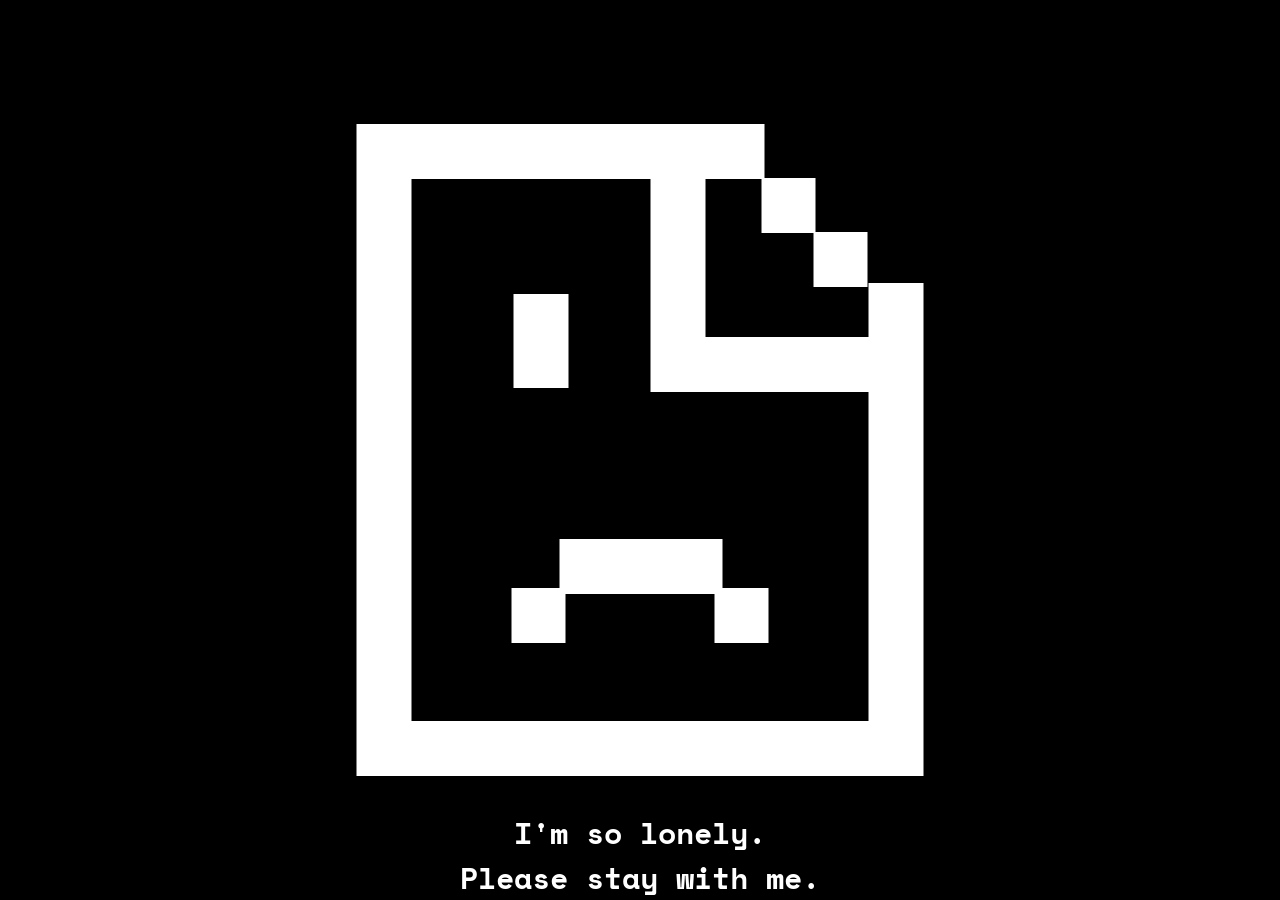
<file: weini/click.html>
<!DOCTYPE html>
<html lang="en">

<head>
    <meta charset="UTF-8">
    <meta name="viewport" content="width=device-width, initial-scale=1.0">
    <title>STAY WITH ME</title>
    <link rel="stylesheet" href="css/documentStyle.css">
    <script type="text/javascript" src="js/click.js"></script>
    <link rel="preconnect" href="https://fonts.googleapis.com">
    <link rel="preconnect" href="https://fonts.gstatic.com" crossorigin>
    <link href="https://fonts.googleapis.com/css2?family=Space+Mono:ital,wght@0,400;0,700;1,400;1,700&display=swap"
        rel="stylesheet">
</head>

<body>

</body>

</html>
</file>
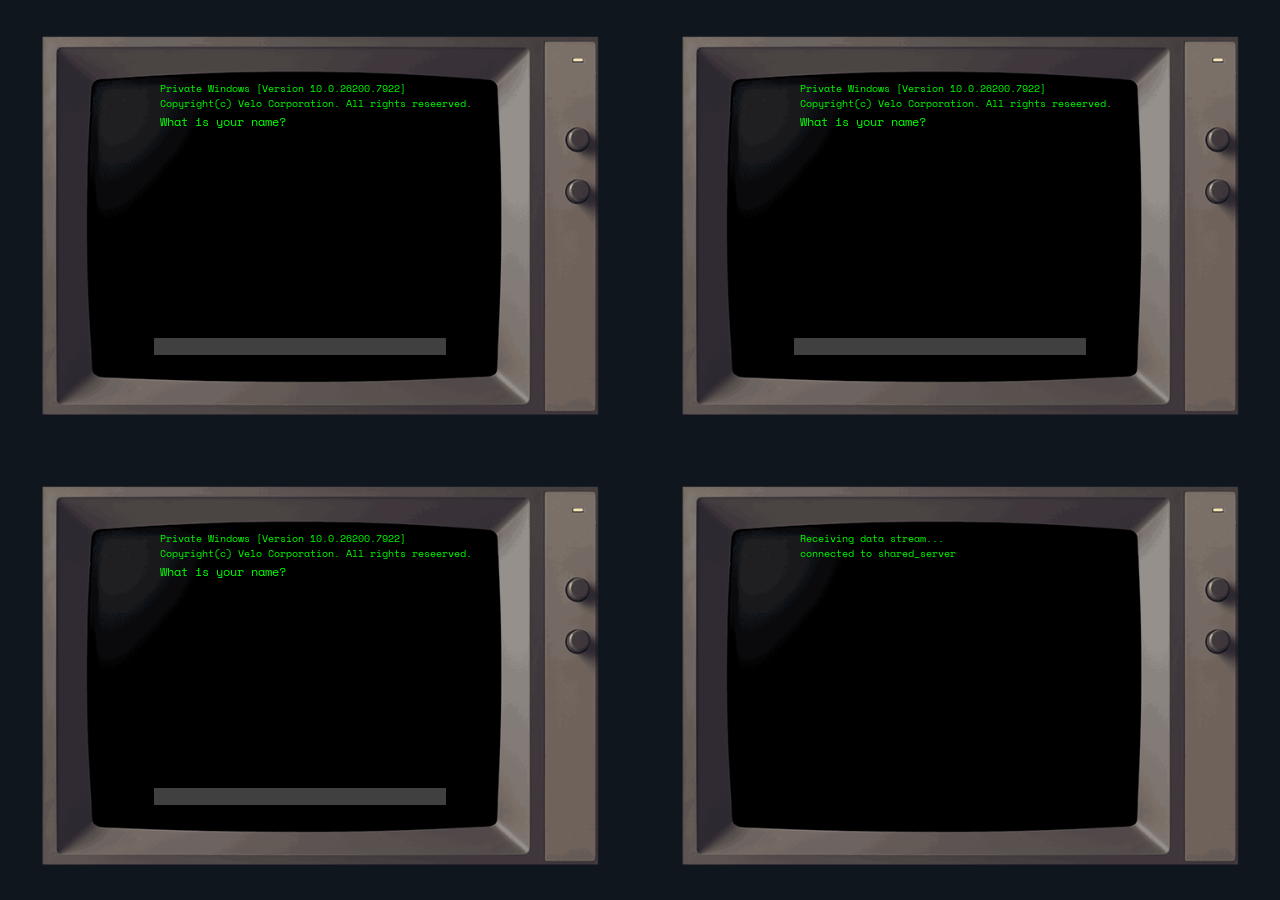
<file: weini/document.html>
<!DOCTYPE html>
<html lang="en">

<head>
    <meta charset="UTF-8">
    <meta name="viewport" content="width=device-width, initial-scale=1.0">
    <title>INPUT or TRACE</title>
    <link rel="stylesheet" href="css/documentStyle.css">
    <script type="text/javascript" src="js/document.js"></script>
    <link rel="preconnect" href="https://fonts.googleapis.com">
    <link rel="preconnect" href="https://fonts.gstatic.com" crossorigin>
    <link href="https://fonts.googleapis.com/css2?family=Space+Mono:ital,wght@0,400;0,700;1,400;1,700&display=swap"
        rel="stylesheet">
</head>

<body>

</body>

</html>
</file>
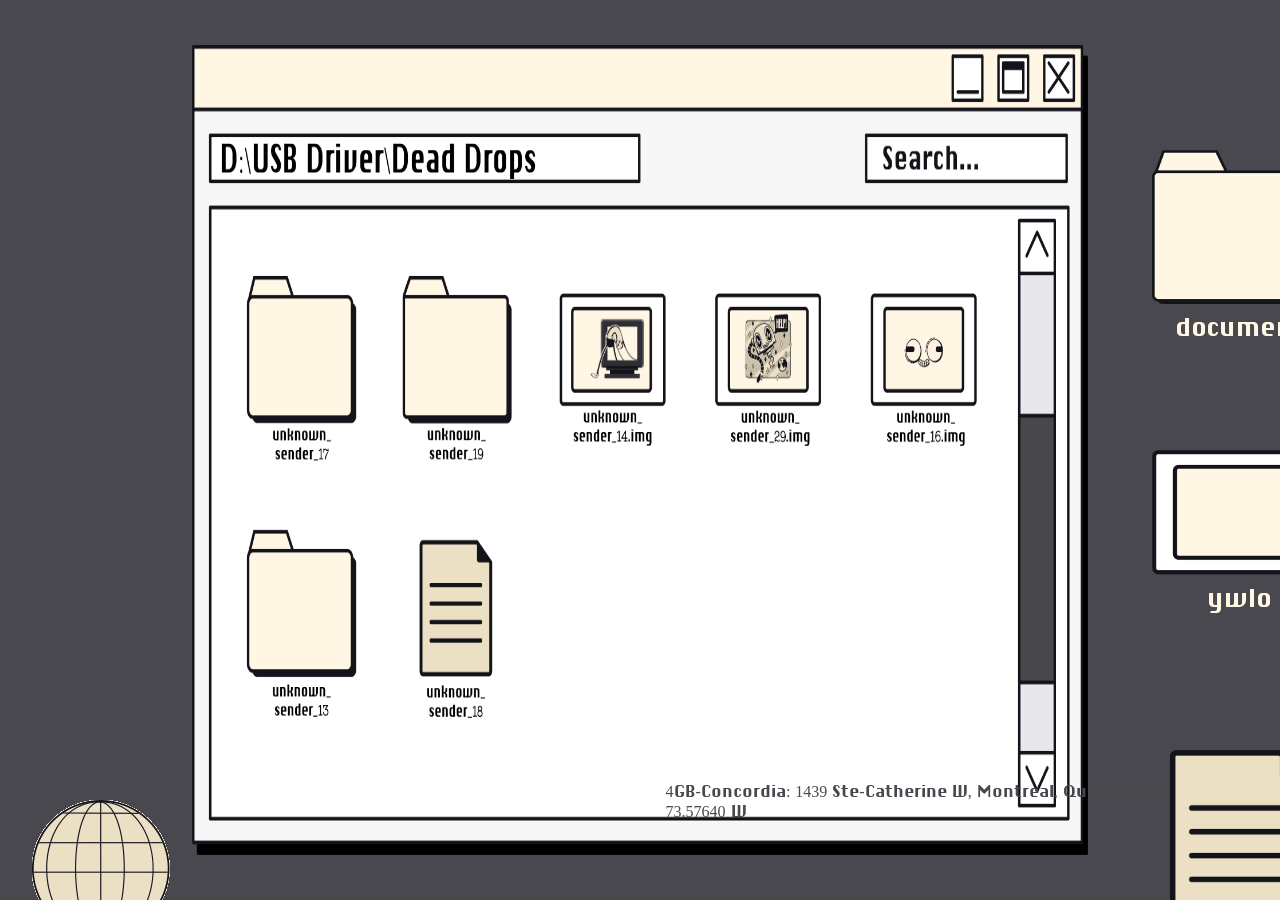
<file: weini/file.html>
<!DOCTYPE html>
<html lang="en">

<head>
    <meta charset="UTF-8">
    <meta name="viewport" content="width=device-width, initial-scale=1.0">
    <title>STORAGE or LOSS</title>
    <link rel="stylesheet" href="css/files.css">
    <script type="text/javascript" src="js/file.js"></script>
</head>

<body>

</body>

</html>
</file>
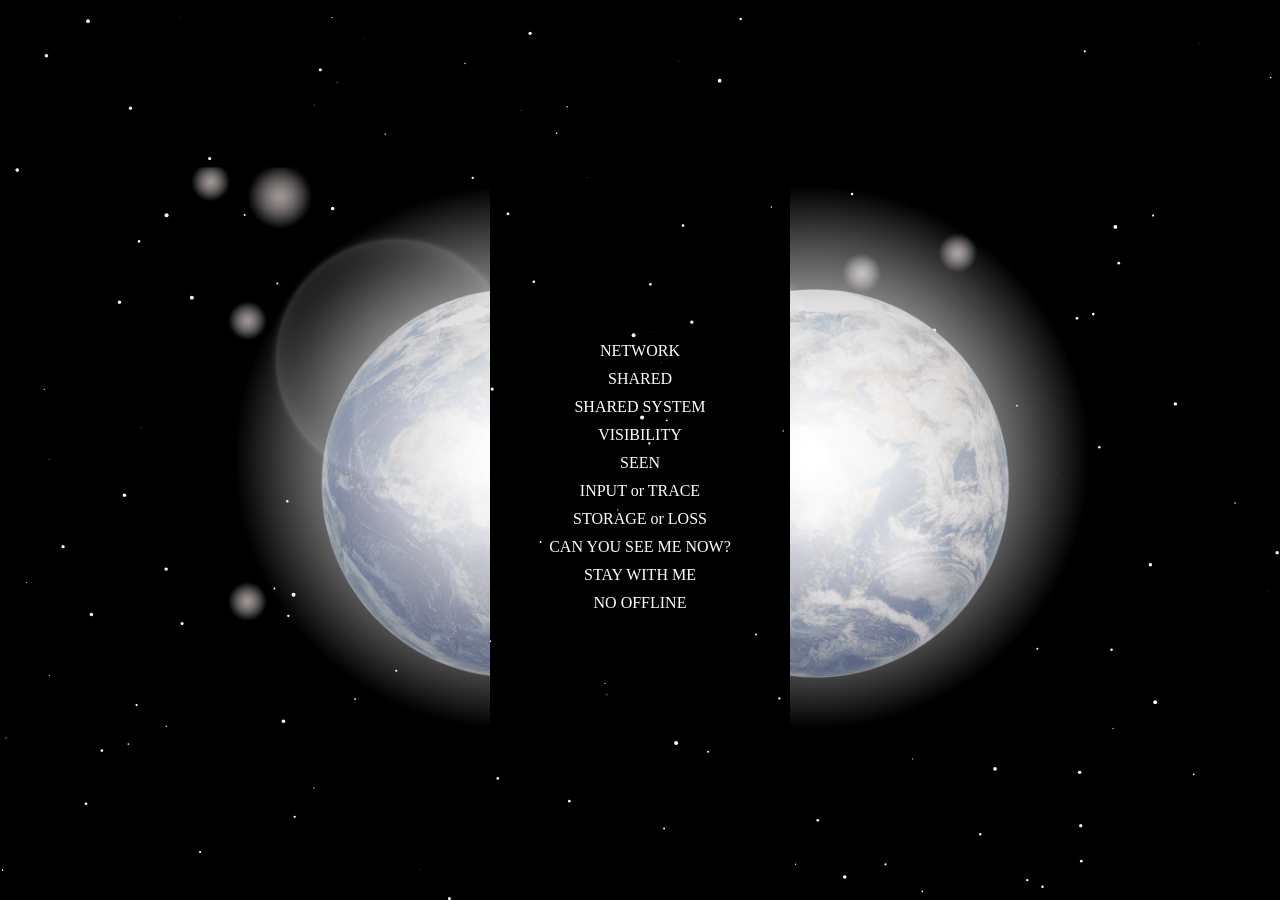
<file: weini/final.html>
<!DOCTYPE html>
<html lang="en">

<head>
    <meta charset="UTF-8">
    <title>NO OFFLINE</title>
    <link rel="stylesheet" href="css/documentStyle.css">
    <script type="text/javascript" src="js/final.js"></script>
    <link rel="preconnect" href="https://fonts.googleapis.com">
    <link rel="preconnect" href="https://fonts.gstatic.com" crossorigin>
    <link href="https://fonts.googleapis.com/css2?family=Space+Mono:ital,wght@0,400;0,700;1,400;1,700&display=swap"
        rel="stylesheet">
</head>

<body>


</body>

</html>
</file>
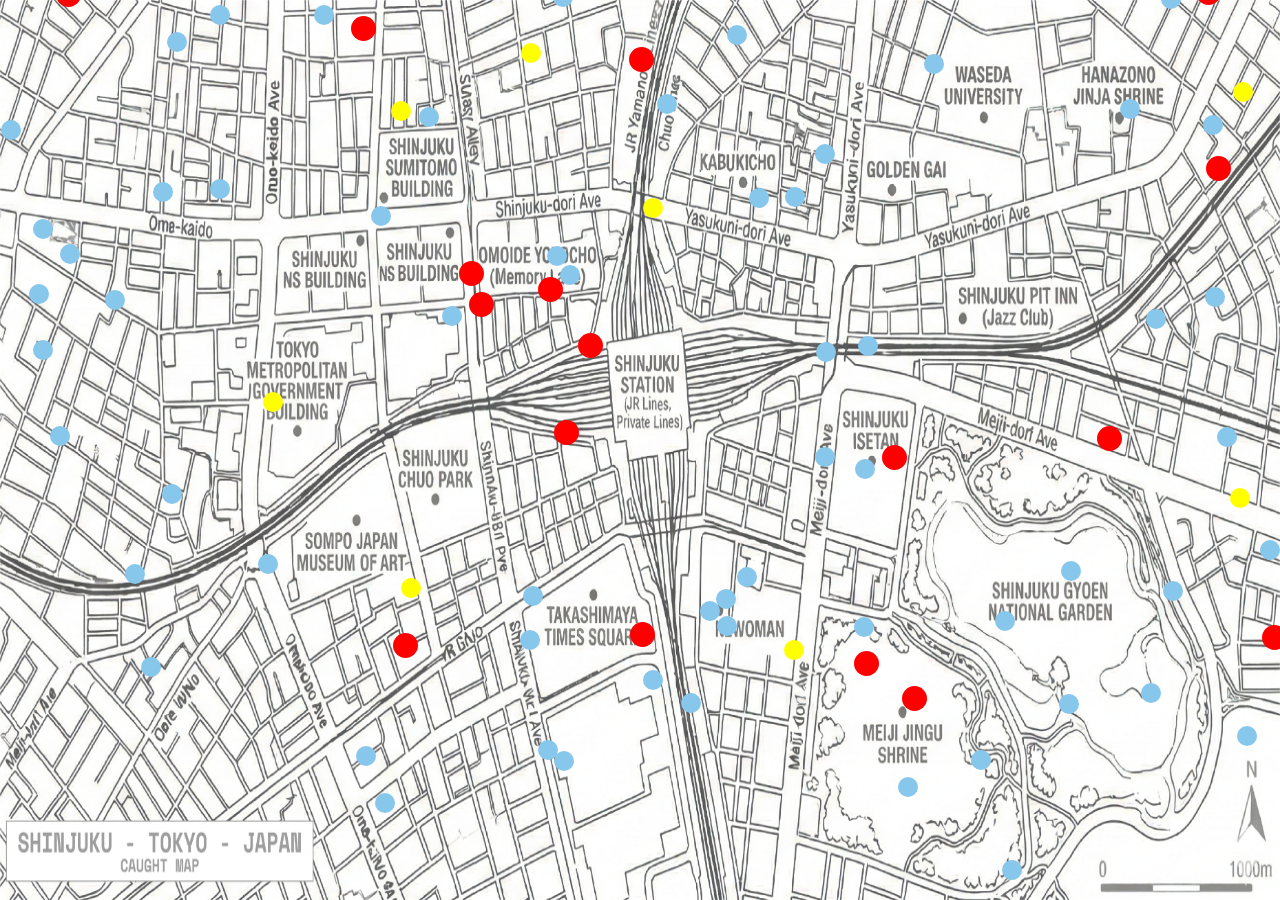
<file: weini/map.html>
<!DOCTYPE html>
<html lang="en">

<head>
    <meta charset="UTF-8">
    <meta name="viewport" content="width=device-width, initial-scale=1.0">
    <title>CAN YOU SEE ME NOW?</title>
    <link rel="stylesheet" href="css/documentStyle.css">
    <script type="text/javascript" src="js/map.js"></script>
    <link rel="preconnect" href="https://fonts.googleapis.com">
    <link rel="preconnect" href="https://fonts.gstatic.com" crossorigin>
    <link href="https://fonts.googleapis.com/css2?family=Space+Mono:ital,wght@0,400;0,700;1,400;1,700&display=swap"
        rel="stylesheet">
</head>

<body>

</body>

</html>
</file>
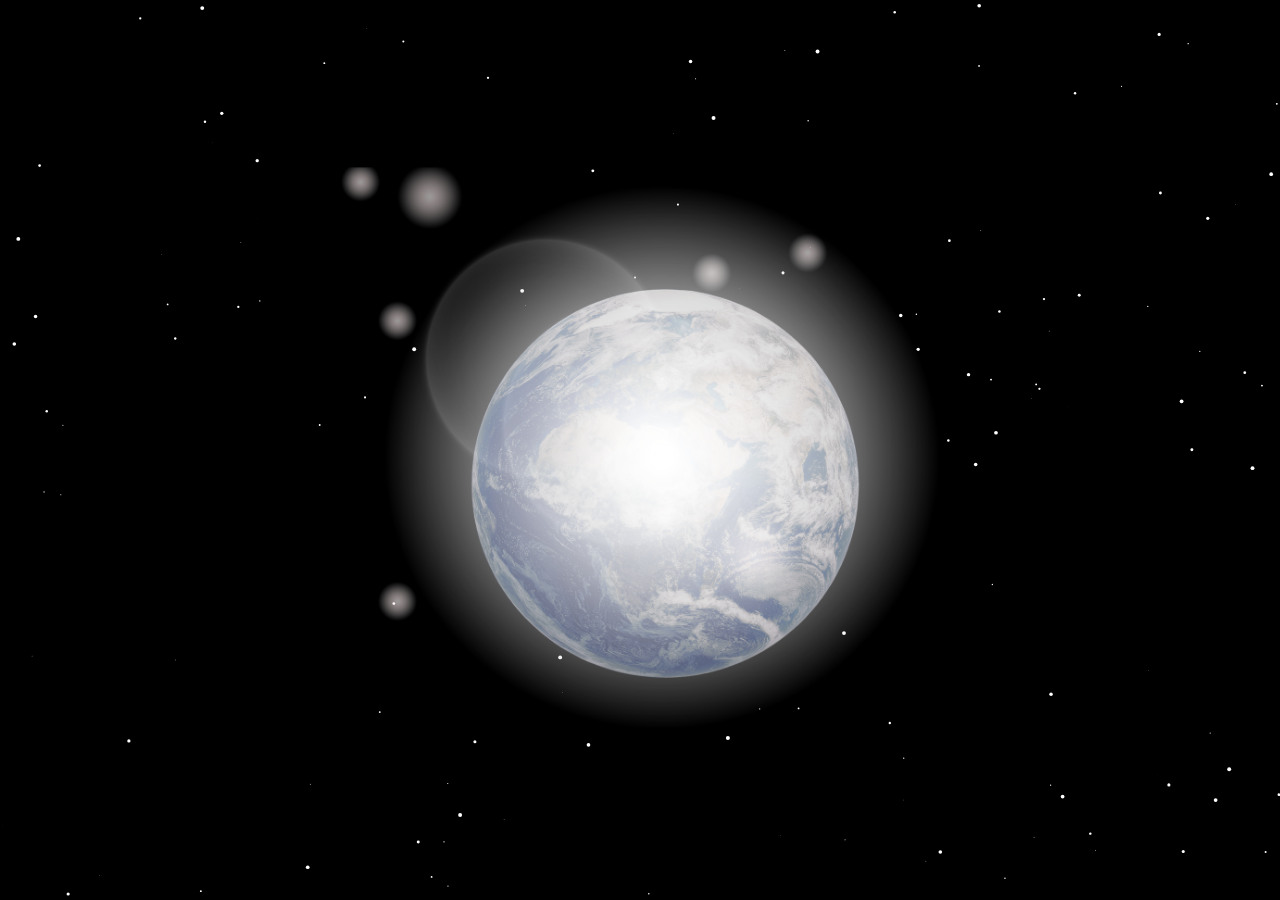
<file: xueyi/script.html>
<!DOCTYPE html>
<html>

<head>
    <meta charset="UTF-8">
    <title>Earth</title>
    <link rel="stylesheet" href="./css/script.css">
    <link rel="preconnect" href="https://fonts.googleapis.com">
    <link rel="preconnect" href="https://fonts.gstatic.com" crossorigin>
    <link href="https://fonts.googleapis.com/css2?family=Space+Mono:ital,wght@0,400;0,700;1,400;1,700&display=swap"
        rel="stylesheet">

</head>

<body>

    <script src="js/script.js"></script>

</body>

</html>
</file>
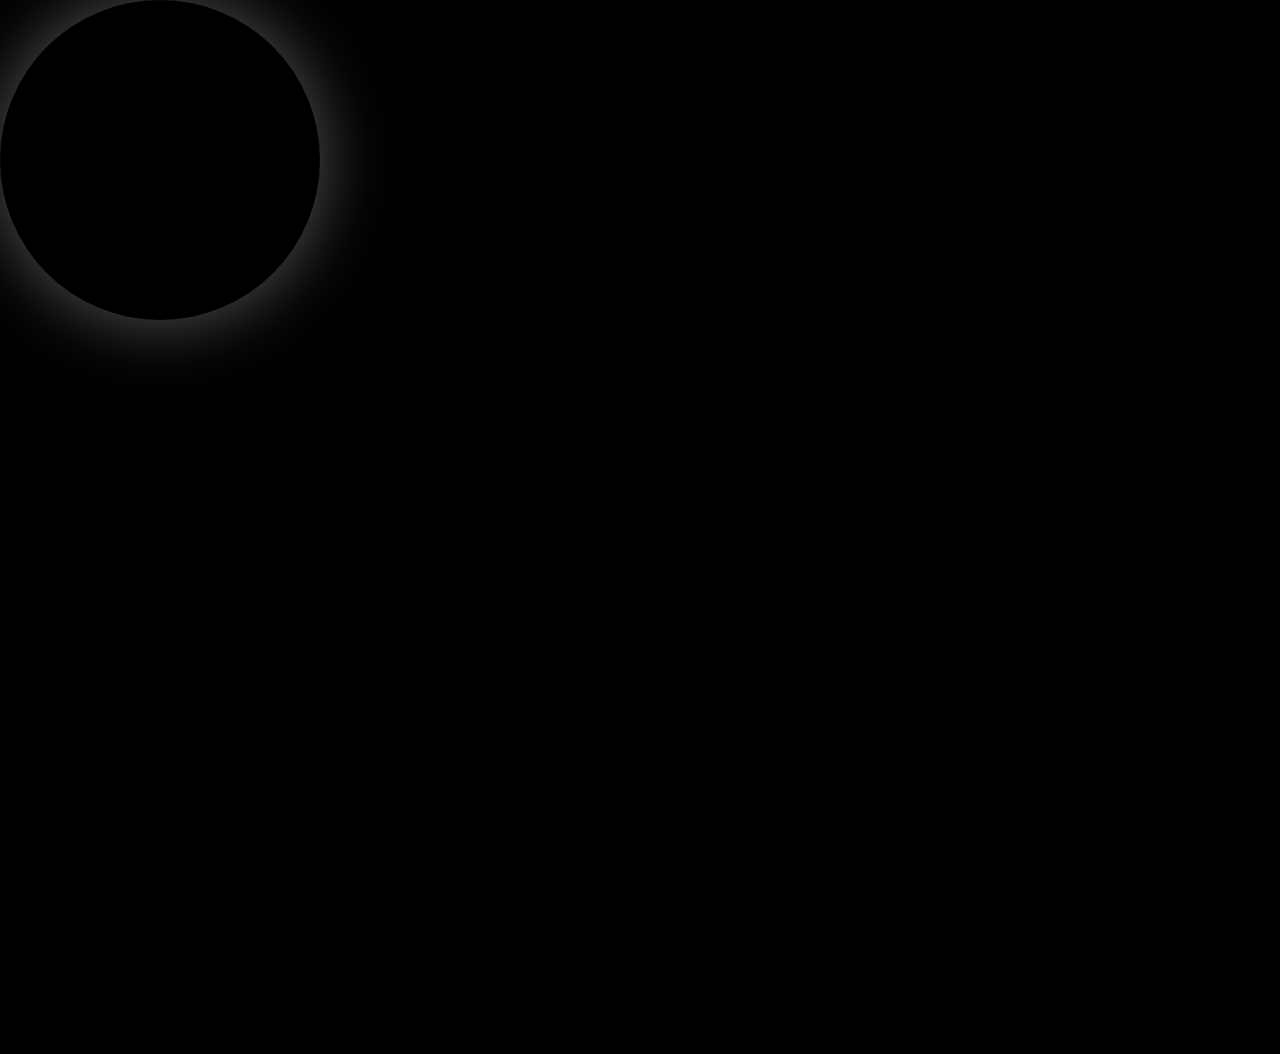
<file: xueyi/seen.html>
<!DOCTYPE html>
<html>

<head>
    <meta charset="UTF-8">
    <title>Seen</title>
    <link rel="stylesheet" href="./css/seen.css">
    <link rel="preconnect" href="https://fonts.googleapis.com">
    <link rel="preconnect" href="https://fonts.gstatic.com" crossorigin>
    <link href="https://fonts.googleapis.com/css2?family=Space+Mono:ital,wght@0,400;0,700;1,400;1,700&display=swap"
        rel="stylesheet">

</head>

<body>

    <script src="js/seen.js"></script>

</body>

</html>
</file>
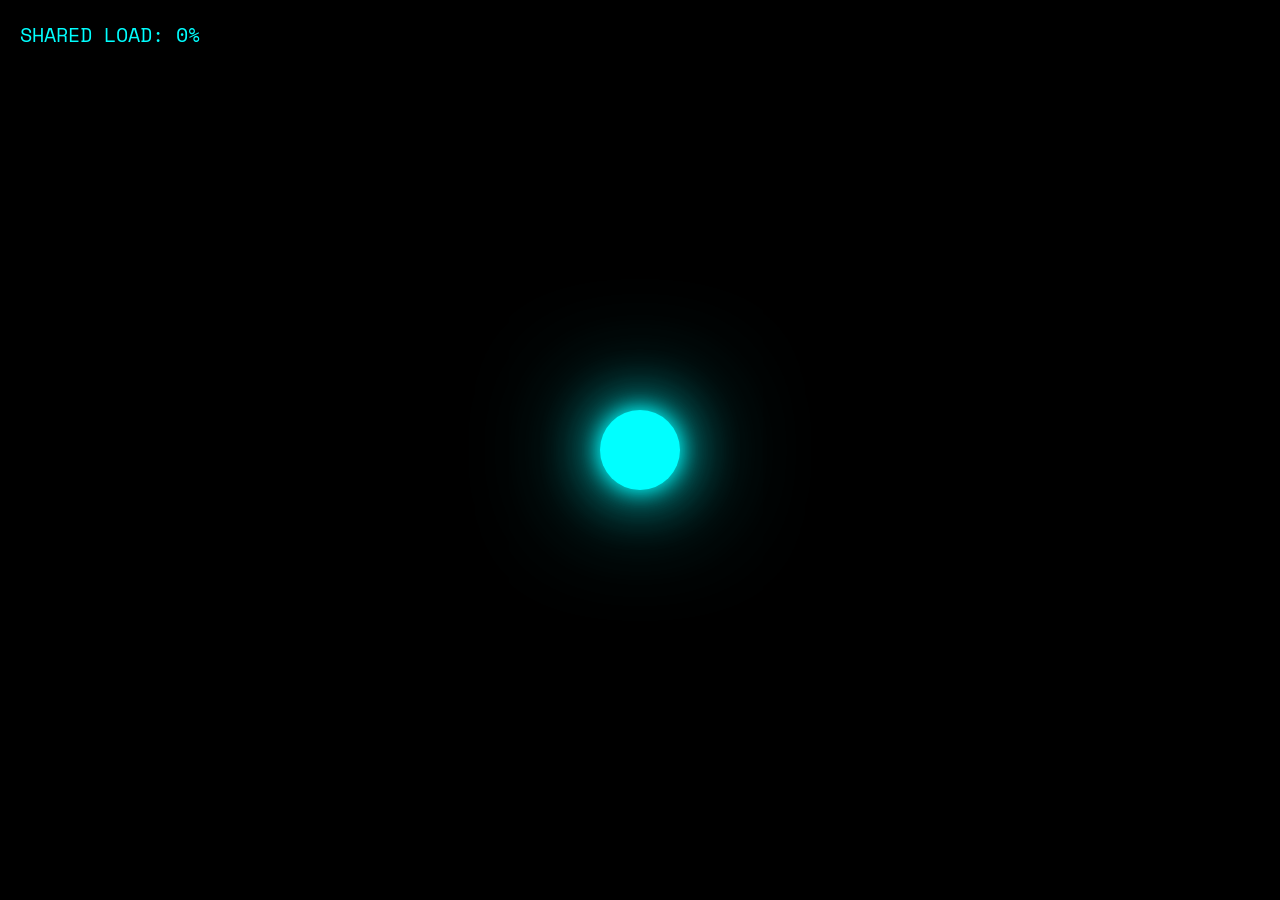
<file: xueyi/shard.html>
<!DOCTYPE html>
<html>

<head>
    <meta charset="UTF-8">
    <title>Shared</title>
    <link rel="stylesheet" href="./css/shard.css">
    <link rel="preconnect" href="https://fonts.googleapis.com">
    <link rel="preconnect" href="https://fonts.gstatic.com" crossorigin>
    <link href="https://fonts.googleapis.com/css2?family=Space+Mono:ital,wght@0,400;0,700;1,400;1,700&display=swap"
        rel="stylesheet">

</head>

<body>
    <script src="js/shared.js"></script>
</body>

</html>
</file>
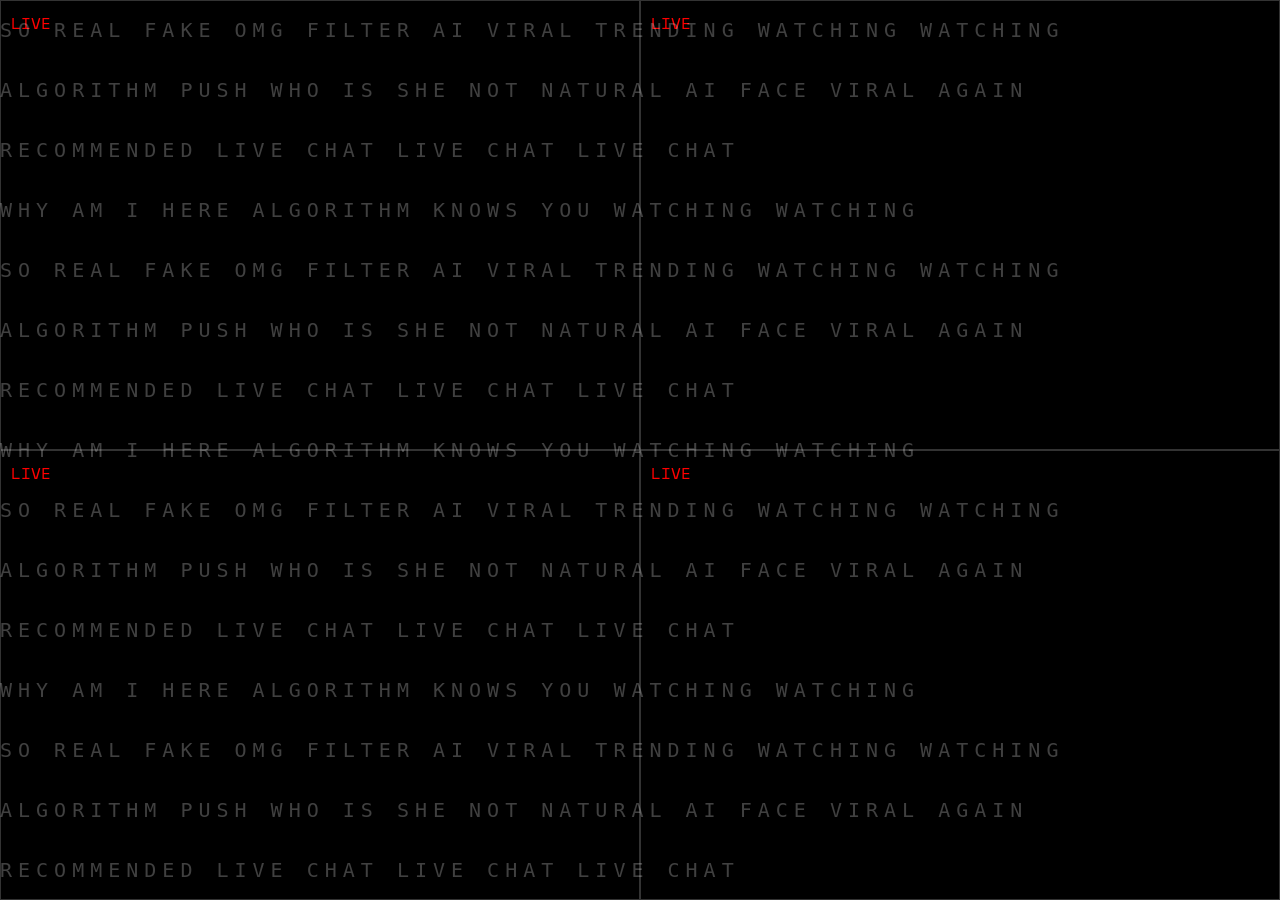
<file: xueyi/shared.system.html>
<!DOCTYPE html>
<html>

<head>
    <meta charset="UTF-8">
    <title>Shared System</title>
    <link rel="stylesheet" href="./css/shared.system.css">
    <link rel="preconnect" href="https://fonts.googleapis.com">
    <link rel="preconnect" href="https://fonts.gstatic.com" crossorigin>
    <link href="https://fonts.googleapis.com/css2?family=Space+Mono:ital,wght@0,400;0,700;1,400;1,700&display=swap"
        rel="stylesheet">

</head>

<body>
    <script src="js/shared.system.js"></script>
</body>

</html>
</file>
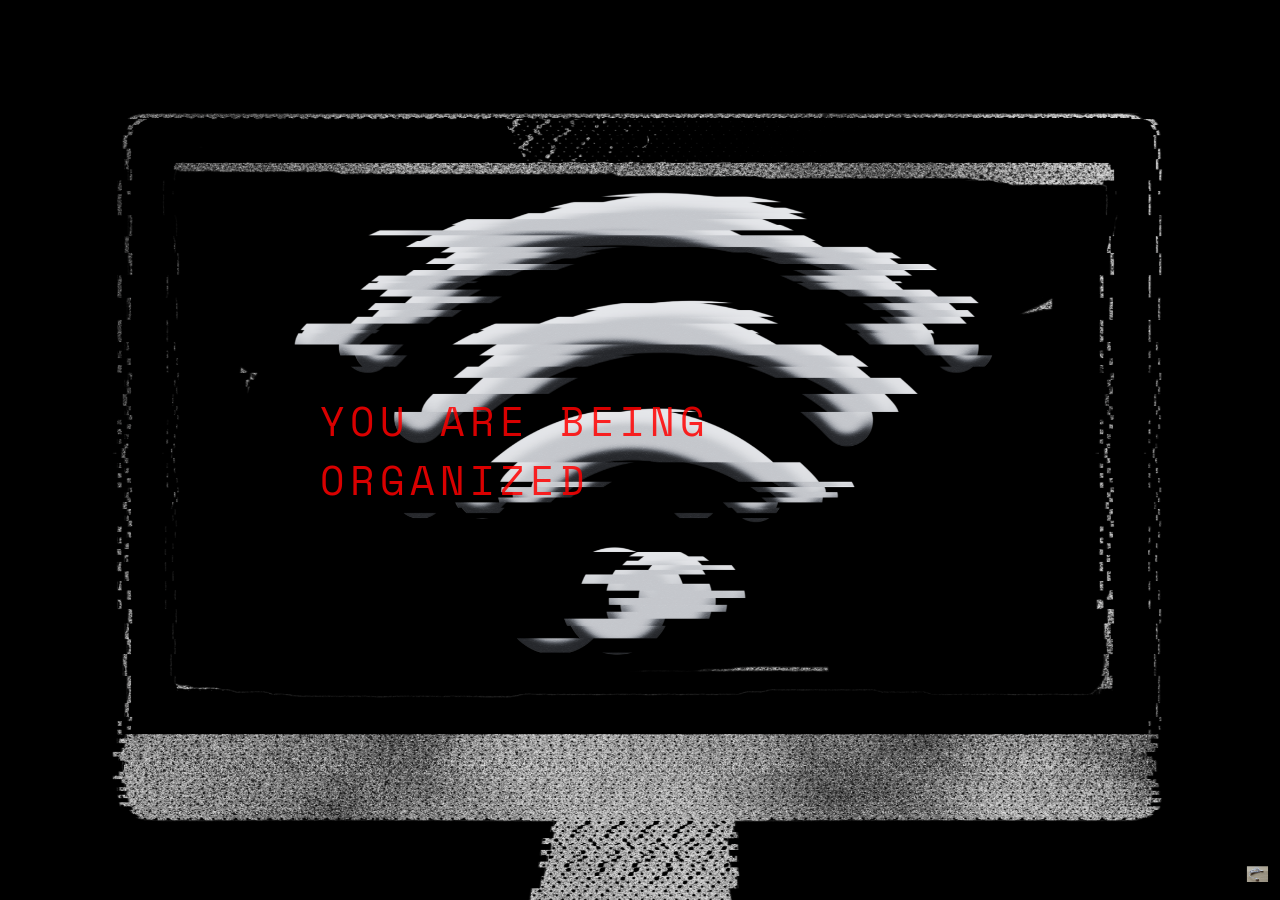
<file: xueyi/visibility.html>
<!DOCTYPE html>
<html>

<head>
    <meta charset="UTF-8">
    <title>Visibility</title>

    <link rel="stylesheet" href="./css/visibility.css">
    <link rel="preconnect" href="https://fonts.googleapis.com">
    <link rel="preconnect" href="https://fonts.gstatic.com" crossorigin>
    <link href="https://fonts.googleapis.com/css2?family=Space+Mono:ital,wght@0,400;0,700;1,400;1,700&display=swap"
        rel="stylesheet">

</head>

<body>
    <script src="js/visibility.js"></script>
</body>

</html>
</file>
<file: weini/css/documentStyle.css>
.space-mono-regular {
    font-family: "Space Mono", monospace;
    font-weight: 400;
    font-style: normal;
}

.space-mono-bold {
    font-family: "Space Mono", monospace;
    font-weight: 700;
    font-style: normal;
}

.space-mono-regular-italic {
    font-family: "Space Mono", monospace;
    font-weight: 400;
    font-style: italic;
}

.space-mono-bold-italic {
    font-family: "Space Mono", monospace;
    font-weight: 700;
    font-style: italic;
}


.blink {
    animation: blinkAnim 0.6s linear infinite;
}

@keyframes blinkAnim {

    0%,
    100% {
        opacity: 1
    }

    50% {
        opacity: 0.15
    }
}

.dot {
    transition: transform .15s ease, box-shadow .15s ease;
}

.caughtHover:hover {
    transform: scale(1.25);
    box-shadow: 0 0 18px rgba(117, 94, 94, 0.9);
}


.cursor {
    position: fixed;
    cursor: auto;
    left: 0;
    top: 0;
    /* width: 18px;
    height: 18px; */
    border: 2px solid rgba(255, 255, 255, 0.9);
    /* border-radius: 50%; */
    transform: translate(-50%, -50%);
    pointer-events: none;
    z-index: 999999;
    mix-blend-mode: difference;

}

.cursor.c2 {
    width: 12px;
    height: 12px;
    border-width: 2px;
    opacity: .7;
}

.cursor.c3 {
    width: 28px;
    height: 28px;
    border-width: 2px;
    opacity: .35;
}

.cursor.c4 {
    width: 6px;
    height: 6px;
    background: rgba(255, 255, 255, 0.9);
    border: none;
    opacity: .9;
}
</file>
<file: weini/css/files.css>
@font-face {
    font-family: "MyCustomFont";
    src: url("Chiq.ttf") format("truetype");
    font-weight: normal;
    font-style: normal;
}

#draggable-box-a:hover {
    filter: blur(2px);
    filter: drop-shadow(8px 8px 10px gray);
}

#draggable-box-b:hover {
    filter: blur(2px);
    filter: drop-shadow(8px 8px 10px gray);
}

#draggable-box-c:hover {
    filter: blur(2px);
    filter: drop-shadow(8px 8px 10px gray);
}
</file>
<file: xueyi/css/script.css>
.space-mono-regular {
    font-family: "Space Mono", monospace;
    font-weight: 400;
    font-style: normal;
}

.space-mono-bold {
    font-family: "Space Mono", monospace;
    font-weight: 700;
    font-style: normal;
}

.space-mono-regular-italic {
    font-family: "Space Mono", monospace;
    font-weight: 400;
    font-style: italic;
}

.space-mono-bold-italic {
    font-family: "Space Mono", monospace;
    font-weight: 700;
    font-style: italic;
}
</file>
<file: xueyi/css/seen.css>
.space-mono-regular {
    font-family: "Space Mono", monospace;
    font-weight: 400;
    font-style: normal;
}

.space-mono-bold {
    font-family: "Space Mono", monospace;
    font-weight: 700;
    font-style: normal;
}

.space-mono-regular-italic {
    font-family: "Space Mono", monospace;
    font-weight: 400;
    font-style: italic;
}

.space-mono-bold-italic {
    font-family: "Space Mono", monospace;
    font-weight: 700;
    font-style: italic;
}

.bug {
    animation: crawl 4s linear infinite alternate;
}

@keyframes crawl {
    0% {
        transform: translate(0px, 0px);
    }

    25% {
        transform: translate(15px, -10px);
    }

    50% {
        transform: translate(-10px, 20px);
    }

    75% {
        transform: translate(20px, 5px);
    }

    100% {
        transform: translate(0px, 0px);
    }
}
</file>
<file: xueyi/css/shard.css>
.space-mono-regular {
    font-family: "Space Mono", monospace;
    font-weight: 400;
    font-style: normal;
}

.space-mono-bold {
    font-family: "Space Mono", monospace;
    font-weight: 700;
    font-style: normal;
}

.space-mono-regular-italic {
    font-family: "Space Mono", monospace;
    font-weight: 400;
    font-style: italic;
}

.space-mono-bold-italic {
    font-family: "Space Mono", monospace;
    font-weight: 700;
    font-style: italic;
}

.node {
    box-shadow:
        0 0 15px #00ffff,
        0 0 40px #00ffff,
        0 0 80px rgba(0, 255, 255, 0.6);
}

.core {
    box-shadow:
        0 0 20px #00ffff,
        0 0 60px #00ffff,
        0 0 120px rgba(0, 255, 255, 0.8);
    animation: heartBeat 2s ease-in-out infinite;
}

@keyframes heartBeat {
    0% {
        transform: translate(-50%, -50%) scale(1);
    }

    30% {
        transform: translate(-50%, -50%) scale(1.08);
    }

    50% {
        transform: translate(-50%, -50%) scale(1);
    }

    100% {
        transform: translate(-50%, -50%) scale(1);
    }
}

body {
    margin: 0;
    background: black;
    overflow: hidden;

}
</file>
<file: xueyi/css/shared.system.css>
body::after {
    content:
        "SO REAL FAKE OMG FILTER AI VIRAL TRENDING WATCHING WATCHING \A"
        "ALGORITHM PUSH WHO IS SHE NOT NATURAL AI FACE VIRAL AGAIN \A"
        "RECOMMENDED LIVE CHAT LIVE CHAT LIVE CHAT \A"
        "WHY AM I HERE ALGORITHM KNOWS YOU WATCHING WATCHING \A"
        "SO REAL FAKE OMG FILTER AI VIRAL TRENDING WATCHING WATCHING \A"
        "ALGORITHM PUSH WHO IS SHE NOT NATURAL AI FACE VIRAL AGAIN \A"
        "RECOMMENDED LIVE CHAT LIVE CHAT LIVE CHAT \A"
        "WHY AM I HERE ALGORITHM KNOWS YOU WATCHING WATCHING \A"
        "SO REAL FAKE OMG FILTER AI VIRAL TRENDING WATCHING WATCHING \A"
        "ALGORITHM PUSH WHO IS SHE NOT NATURAL AI FACE VIRAL AGAIN \A"
        "RECOMMENDED LIVE CHAT LIVE CHAT LIVE CHAT \A"
        "WHY AM I HERE ALGORITHM KNOWS YOU WATCHING WATCHING \A"
        "SO REAL FAKE OMG FILTER AI VIRAL TRENDING WATCHING WATCHING \A"
        "ALGORITHM PUSH WHO IS SHE NOT NATURAL AI FACE VIRAL AGAIN \A"
        "RECOMMENDED LIVE CHAT LIVE CHAT LIVE CHAT \A"
        "WHY AM I HERE ALGORITHM KNOWS YOU WATCHING WATCHING \A"
        "SO REAL FAKE OMG FILTER AI VIRAL TRENDING WATCHING WATCHING \A"
        "ALGORITHM PUSH WHO IS SHE NOT NATURAL AI FACE VIRAL AGAIN \A"
        "RECOMMENDED LIVE CHAT LIVE CHAT LIVE CHAT \A"
        "WHY AM I HERE ALGORITHM KNOWS YOU WATCHING WATCHING \A"
        "---- ---- ---- ---- ---- ---- ---- ---- \A"
        "SO REAL FAKE OMG FILTER AI VIRAL TRENDING WATCHING WATCHING \A"
        "ALGORITHM PUSH WHO IS SHE NOT NATURAL AI FACE VIRAL AGAIN \A"
        "RECOMMENDED LIVE CHAT LIVE CHAT LIVE CHAT \A"
        "WHY AM I HERE ALGORITHM KNOWS YOU WATCHING WATCHING \A"
        "SO REAL FAKE OMG FILTER AI VIRAL TRENDING WATCHING WATCHING \A"
        "ALGORITHM PUSH WHO IS SHE NOT NATURAL AI FACE VIRAL AGAIN \A"
        "RECOMMENDED LIVE CHAT LIVE CHAT LIVE CHAT \A"
        "WHY AM I HERE ALGORITHM KNOWS YOU WATCHING WATCHING \A"
        "SO REAL FAKE OMG FILTER AI VIRAL TRENDING WATCHING WATCHING \A"
        "ALGORITHM PUSH WHO IS SHE NOT NATURAL AI FACE VIRAL AGAIN \A"
        "RECOMMENDED LIVE CHAT LIVE CHAT LIVE CHAT \A"
        "WHY AM I HERE ALGORITHM KNOWS YOU WATCHING WATCHING \A"
        "SO REAL FAKE OMG FILTER AI VIRAL TRENDING WATCHING WATCHING \A"
        "ALGORITHM PUSH WHO IS SHE NOT NATURAL AI FACE VIRAL AGAIN \A"
        "RECOMMENDED LIVE CHAT LIVE CHAT LIVE CHAT \A"
        "WHY AM I HERE ALGORITHM KNOWS YOU WATCHING WATCHING \A"
        "SO REAL FAKE OMG FILTER AI VIRAL TRENDING WATCHING WATCHING \A"
        "ALGORITHM PUSH WHO IS SHE NOT NATURAL AI FACE VIRAL AGAIN \A"
        "RECOMMENDED LIVE CHAT LIVE CHAT LIVE CHAT \A"
        "WHY AM I HERE ALGORITHM KNOWS YOU WATCHING WATCHING \A";

    position: fixed;
    top: 0;
    left: 0;
    height: 100vh;

    width: max-content;

    font-family: monospace;
    font-size: 20px;
    line-height: 60px;
    letter-spacing: 6px;

    white-space: pre;
    color: rgba(255, 255, 255, 0.25);

    animation: danmakuScroll 12s linear infinite;
    pointer-events: none;
    z-index: 999;
}

.space-mono-regular {
    font-family: "Space Mono", monospace;
    font-weight: 400;
    font-style: normal;
}

.space-mono-bold {
    font-family: "Space Mono", monospace;
    font-weight: 700;
    font-style: normal;
}

.space-mono-regular-italic {
    font-family: "Space Mono", monospace;
    font-weight: 400;
    font-style: italic;
}

.space-mono-bold-italic {
    font-family: "Space Mono", monospace;
    font-weight: 700;
    font-style: italic;
}

@keyframes danmakuScroll {
    0% {
        transform: translateX(0);
    }

    100% {
        transform: translateX(-50%);
    }


}

.flash {
    position: fixed;
    inset: 0;
    background: white;
    opacity: 0;
    pointer-events: none;
    z-index: 999;
    transition: opacity 0.2s;
}

.flash.active {
    opacity: 1;
}

.no-signal {
    position: fixed;
    inset: 0;
    display: flex;
    align-items: center;
    justify-content: center;
    background: black;
    color: white;
    font-family: monospace;
    font-size: 36px;
    letter-spacing: 8px;
    opacity: 0;
    transition: opacity 0.3s;
    z-index: 1000;
}

.no-signal.show {
    opacity: 1;
}

.shake {
    animation: shakeCam 0.08s infinite;
}

@keyframes shakeCam {
    0% {
        transform: translate(0px, 0px);
    }

    25% {
        transform: translate(-2px, 1px);
    }

    50% {
        transform: translate(2px, -2px);
    }

    75% {
        transform: translate(-1px, 2px);
    }

    100% {
        transform: translate(0px, 0px);
    }
}

.camera {
    position: relative;
    filter: grayscale(100%) contrast(120%) brightness(90%);
}

.camera::after {
    content: "";
    position: absolute;
    inset: 0;
    pointer-events: none;
    background: repeating-linear-gradient(to bottom,
            rgba(255, 255, 255, 0.05) 0px,
            rgba(255, 255, 255, 0.05) 1px,
            transparent 2px,
            transparent 4px);

}
</file>
<file: xueyi/css/visibility.css>
.space-mono-regular {
    font-family: "Space Mono", monospace;
    font-weight: 400;
    font-style: normal;
}

.space-mono-bold {
    font-family: "Space Mono", monospace;
    font-weight: 700;
    font-style: normal;
}

.space-mono-regular-italic {
    font-family: "Space Mono", monospace;
    font-weight: 400;
    font-style: italic;
}

.space-mono-bold-italic {
    font-family: "Space Mono", monospace;
    font-weight: 700;
    font-style: italic;
}

body {
    margin: 0;
    overflow: hidden;
    background: black;
}


.network {
    position: fixed;
    top: 50%;
    left: 50%;
    width: 150vw;
    height: 150vh;
    object-fit: cover;
    transform: translate(-50%, -44%);
    transition: transform 0.05s linear, filter 0.05s linear;
}

body::before {
    content: "YOU ARE BEING ORGANIZED";
    position: fixed;
    top: 50%;
    left: 50%;
    transform: translate(-50%, -50%);
    color: rgba(255, 0, 0, 0.85);
    font-family: "Space Mono", monospace;
    font-size: 40px;
    letter-spacing: 6px;
    pointer-events: none;
    z-index: 2000;
}
</file>
